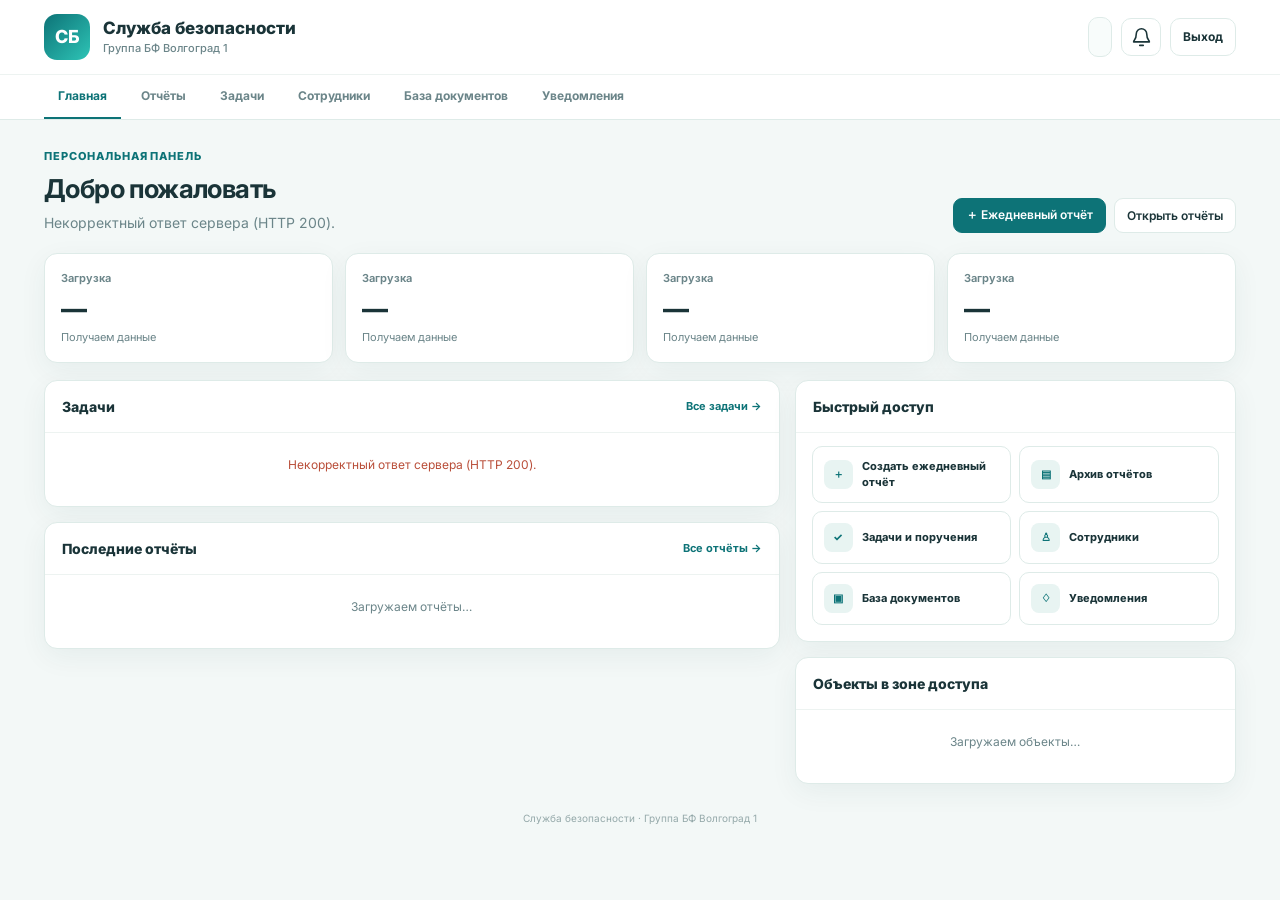
<file: index.html>
<!doctype html>
<html lang="ru"><head>
<meta charset="utf-8"><meta name="viewport" content="width=device-width,initial-scale=1"><meta name="theme-color" content="#f3f8f7">
<title>Главная — СБ</title><link rel="preconnect" href="https://fonts.googleapis.com"><link rel="preconnect" href="https://fonts.gstatic.com" crossorigin>
<link href="https://fonts.googleapis.com/css2?family=Inter:wght@400;500;600;700;800&display=swap" rel="stylesheet"><link rel="stylesheet" href="site-theme.css">
<link rel="stylesheet" href="site-header.css">
<style>
:root{--brand:#0d7377;--ink:#1a3438;--muted:#6b8589;--line:#deebe8;--page:#f3f8f7;--shadow:0 8px 28px rgba(19,67,67,.06)}
*{box-sizing:border-box}body{margin:0;background:var(--page);color:var(--ink);font:14px/1.5 Inter,Arial,sans-serif;min-height:100vh}a{color:inherit;text-decoration:none}
.topbar{position:sticky;top:0;z-index:20;background:rgba(255,255,255,.95);backdrop-filter:blur(16px);border-bottom:1px solid var(--line)}
.top-inner{max-width:1240px;margin:auto;padding:12px 24px;display:flex;align-items:center;justify-content:space-between;gap:16px}
.brand{display:flex;align-items:center;gap:12px}.logo{width:42px;height:42px;border-radius:12px;background:linear-gradient(135deg,#0d7377,#2ec4b6);display:grid;place-items:center;color:#fff;font-size:18px;font-weight:800}
.brand h1{font-size:16px;line-height:1.2;margin:0;font-weight:800}.brand p{font-size:11px;color:var(--muted);margin:3px 0 0}
.header-right{display:flex;align-items:center;justify-content:flex-end;gap:9px;flex-wrap:wrap}.user-chip{padding:6px 11px;border:1px solid var(--line);border-radius:9px;background:#f8fcfb;display:flex;flex-direction:column;line-height:1.3}.user-name{font-size:12px;font-weight:750}.user-meta{font-size:10px;color:var(--muted)}
.btn{border:1px solid var(--line);background:#fff;color:var(--ink);border-radius:9px;padding:8px 12px;font:600 12px Inter,Arial,sans-serif;cursor:pointer;display:inline-flex;align-items:center;justify-content:center;gap:7px}.btn:hover{border-color:#9bc9c5;color:var(--brand)}.btn.primary{background:var(--brand);border-color:var(--brand);color:#fff}
.nav{border-top:1px solid #f0f4f3}.nav-inner{max-width:1240px;margin:auto;padding:0 24px;display:flex;gap:5px;overflow:auto}.nav a{padding:10px 14px;color:var(--muted);font-size:12px;font-weight:650;white-space:nowrap;border-bottom:2px solid transparent}.nav a:hover,.nav a.active{color:var(--brand);border-bottom-color:var(--brand)}
.page{max-width:1240px;margin:auto;padding:28px 24px 50px}.welcome{display:flex;align-items:flex-end;justify-content:space-between;gap:18px;margin-bottom:20px}.eyebrow{font-size:11px;text-transform:uppercase;letter-spacing:.08em;color:var(--brand);font-weight:800}.welcome h2{font-size:26px;letter-spacing:-.6px;margin:4px 0}.welcome p{color:var(--muted);margin:0}.actions{display:flex;gap:8px;flex-wrap:wrap}
.kpis{display:grid;grid-template-columns:repeat(4,minmax(0,1fr));gap:12px;margin-bottom:17px}.kpi{background:#fff;border:1px solid var(--line);border-radius:13px;padding:16px;box-shadow:var(--shadow);min-width:0}.kpi-label{font-size:11px;color:var(--muted);font-weight:650}.kpi-value{font-size:26px;line-height:1.2;font-weight:800;margin-top:7px;overflow-wrap:anywhere}.kpi-note{font-size:11px;color:var(--muted);margin-top:5px}
.grid{display:grid;grid-template-columns:minmax(0,1.25fr) minmax(280px,.75fr);gap:15px;align-items:start}.panel{background:#fff;border:1px solid var(--line);border-radius:13px;box-shadow:var(--shadow);overflow:hidden;margin-bottom:15px}.panel-head{padding:15px 17px;border-bottom:1px solid #edf3f1;display:flex;justify-content:space-between;align-items:center;gap:10px}.panel-head h3{font-size:14px;margin:0;font-weight:800}.panel-head a{font-size:11px;color:var(--brand);font-weight:700}.panel-body{padding:3px 17px 12px}.item{padding:11px 0;border-bottom:1px solid #edf3f1;display:flex;justify-content:space-between;gap:12px;align-items:flex-start}.item:last-child{border:0}.item-main{min-width:0}.item-title{font-size:12px;font-weight:750;overflow-wrap:anywhere}.item-sub{font-size:11px;color:var(--muted);margin-top:3px}.item-side{text-align:right;font-size:10px;color:var(--muted);white-space:nowrap}.tag{display:inline-flex;border-radius:20px;padding:3px 8px;background:#edf6f4;color:#286d6d;font-size:10px;font-weight:750}.tag.warn{background:#fff3df;color:#94610e}.tag.danger{background:#fff0ed;color:#b94e39}
.empty,.loading,.error{padding:20px 8px;text-align:center;color:var(--muted);font-size:12px}.error{color:#b94e39}.notice{background:#f5fbfa;border:1px solid var(--line);border-radius:10px;padding:11px;margin:10px 0}.notice strong{font-size:12px}.notice p{font-size:11px;color:var(--muted);margin:3px 0 0}
.quick-grid{display:grid;grid-template-columns:repeat(2,minmax(0,1fr));gap:8px;padding:13px 16px 16px}.quick{border:1px solid var(--line);border-radius:10px;padding:11px;display:flex;align-items:center;gap:9px;font-size:11px;font-weight:750}.quick:hover{border-color:#9bc9c5;background:#f8fcfb}.quick-icon{width:29px;height:29px;border-radius:8px;background:#e8f4f2;color:var(--brand);display:grid;place-items:center;flex-shrink:0}
.footer{text-align:center;color:#94a8a9;font-size:10px;padding:12px}.login-overlay{position:fixed;inset:0;z-index:100;background:rgba(9,47,49,.42);backdrop-filter:blur(8px);display:none;align-items:center;justify-content:center;padding:18px}.login-overlay.show{display:flex}.login-card{width:370px;max-width:100%;background:#fff;border-radius:17px;padding:27px;box-shadow:0 25px 80px rgba(0,0,0,.18)}.login-card h2{margin:0;font-size:21px}.login-card p{margin:5px 0 18px;color:var(--muted);font-size:12px}.field{margin:12px 0}.field label{display:block;font-size:11px;font-weight:750;margin-bottom:5px}.field input{width:100%;border:1px solid var(--line);border-radius:9px;padding:11px 12px;font:14px Inter,Arial,sans-serif}.login-error{display:none;background:#fff0ed;color:#a63f2d;padding:9px 11px;border-radius:8px;font-size:11px;margin:12px 0}
@media(max-width:850px){.kpis{grid-template-columns:repeat(2,minmax(0,1fr))}.grid{grid-template-columns:1fr}.welcome{align-items:flex-start;flex-direction:column}.top-inner{padding:11px 15px}.nav-inner{padding:0 10px}.page{padding:21px 15px 40px}}
@media(max-width:520px){.brand h1{font-size:14px}.brand p{font-size:10px}.user-chip{max-width:180px}.welcome h2{font-size:22px}.kpi{padding:13px}.kpi-value{font-size:23px}.quick-grid{grid-template-columns:1fr}.btn{padding:8px 9px}}
</style></head>
<body>
<header class="topbar"><div class="top-inner">
<a class="brand" href="index.html"><div class="logo" id="brandLogo">СБ</div><div><h1 id="brandName">Служба безопасности</h1><p id="brandSubtitle">Группа БФ Волгоград 1</p></div></a>
<div class="header-right"><div class="user-chip" id="userChip" hidden><span class="user-name" id="userName"></span><span class="user-meta" id="userMeta"></span></div><a class="btn" id="sbHeaderAddUser" href="add-user.php" hidden>Добавить пользователя</a><a class="btn" id="adminManageLink" href="users.php" hidden>Управление</a><a class="btn" href="notifications.php">Уведомления <span class="tag" id="notificationBadge" hidden>0</span></a><button class="btn" id="logout" type="button">Выход</button></div>
</div><nav class="nav" aria-label="Основная навигация"><div class="nav-inner"><a class="active" href="index.html">Главная</a><a href="reports.php">Отчёты</a><a href="tasks.php">Задачи</a><a href="employees.php">Сотрудники</a><a href="notifications.php">Уведомления</a></div></nav></header>
<main class="page">
<section class="welcome"><div><div class="eyebrow" id="roleLabel">Персональная панель</div><h2 id="greeting">Добро пожаловать</h2><p id="welcomeText">Загружаем вашу сводку…</p></div><div class="actions"><a class="btn primary" href="reports/daily-report.php">＋ Ежедневный отчёт</a><a class="btn" href="reports.php">Открыть отчёты</a></div></section>
<section class="kpis" id="kpis"><div class="kpi"><div class="kpi-label">Загрузка</div><div class="kpi-value">—</div><div class="kpi-note">Получаем данные</div></div><div class="kpi"><div class="kpi-label">Загрузка</div><div class="kpi-value">—</div><div class="kpi-note">Получаем данные</div></div><div class="kpi"><div class="kpi-label">Загрузка</div><div class="kpi-value">—</div><div class="kpi-note">Получаем данные</div></div><div class="kpi"><div class="kpi-label">Загрузка</div><div class="kpi-value">—</div><div class="kpi-note">Получаем данные</div></div></section>
<section class="grid"><div>
<section class="panel"><div class="panel-head"><h3 id="tasksHeading">Задачи</h3><a href="tasks.php">Все задачи →</a></div><div class="panel-body" id="taskList"><div class="loading">Загружаем задачи…</div></div></section>
<section class="panel"><div class="panel-head"><h3 id="reportsHeading">Последние отчёты</h3><a href="reports.php">Все отчёты →</a></div><div class="panel-body" id="reportList"><div class="loading">Загружаем отчёты…</div></div></section>
</div><aside>
<section class="panel"><div class="panel-head"><h3>Быстрый доступ</h3></div><div class="quick-grid">
<a class="quick" href="reports/daily-report.php"><span class="quick-icon">＋</span>Создать ежедневный отчёт</a><a class="quick" href="reports.php"><span class="quick-icon">▤</span>Архив отчётов</a><a class="quick" href="tasks.php"><span class="quick-icon">✓</span>Задачи и поручения</a><a class="quick" href="employees.php"><span class="quick-icon">♙</span>Сотрудники</a><a class="quick" href="documents.php"><span class="quick-icon">▣</span>База документов</a><a class="quick" href="notifications.php"><span class="quick-icon">♢</span>Уведомления</a>
</div></section>

<section class="panel"><div class="panel-head"><h3>Объекты в зоне доступа</h3></div><div class="panel-body" id="objectList"><div class="loading">Загружаем объекты…</div></div></section>
</aside></section><div class="footer">Служба безопасности · Группа БФ Волгоград 1</div></main>
<div class="login-overlay" id="loginOverlay" role="dialog" aria-modal="true" aria-labelledby="loginTitle"><form class="login-card" id="loginForm"><h2 id="loginTitle">Вход в систему</h2><p>Авторизуйтесь, чтобы открыть персональную панель СБ.</p><div class="field"><label for="loginUser">Логин</label><input id="loginUser" autocomplete="username" required></div><div class="field"><label for="loginPass">Пароль</label><input id="loginPass" type="password" autocomplete="current-password" required></div><div class="login-error" id="loginError" role="alert"></div><button class="btn primary" id="loginSubmit" type="submit" style="width:100%">Войти</button></form></div>
<script>
(function(){
'use strict';
const $=id=>document.getElementById(id);let csrf='',user=null;
const roleNames={admin:'Администратор',moderator:'Менеджер по безопасности',user:'Специалист по безопасности'},statusNames={new:'Новая',in_progress:'В работе',review:'На проверке',done:'Выполнена'};
function el(tag,cls,txt){const n=document.createElement(tag);if(cls)n.className=cls;if(txt!==undefined)n.textContent=txt;return n;}
function date(v,year){if(!v)return '—';const d=new Date(String(v).slice(0,10)+'T00:00:00');return isNaN(d)?String(v):d.toLocaleDateString('ru-RU',year?{day:'2-digit',month:'long',year:'numeric'}:{day:'2-digit',month:'short'});}
async function read(r){const raw=await r.text();let d;try{d=JSON.parse(raw);}catch(e){throw new Error('Некорректный ответ сервера (HTTP '+r.status+').');}if(!r.ok||!d.ok)throw new Error(d.error||'Ошибка загрузки данных.');if(d.csrf)csrf=d.csrf;return d;}
function get(action){return fetch('api.php?action='+action,{credentials:'same-origin',cache:'no-store',headers:{Accept:'application/json'}}).then(read);}
function kpi(label,value,note){const c=el('article','kpi');c.append(el('div','kpi-label',label),el('div','kpi-value',String(value)),el('div','kpi-note',note||''));return c;}
function item(title,sub,side,tag,tagClass){const n=el('div','item'),m=el('div','item-main');m.append(el('div','item-title',title));if(sub)m.append(el('div','item-sub',sub));n.append(m);const s=el('div','item-side');if(tag)s.append(el('span','tag '+(tagClass||''),tag));if(side)s.append(el('div','',side));n.append(s);return n;}
function error(id,msg){$(id).replaceChildren(el('div','error',msg));}
function renderTasks(rows){const box=$('taskList');box.replaceChildren();const active=rows.filter(t=>t.status!=='done'),show=(user.role==='user'?active:rows).slice(0,6);if(!show.length){box.append(el('div','empty',rows.length?'Активных задач нет.':'Пока задач нет.'));return;}show.forEach(t=>box.append(item(t.title,(t.object_names||t.object_name)+(user.role==='user'?'':' · '+(t.assignee_names||t.assignee_name||'')),t.due_date?'Срок: '+date(t.due_date):'Без срока',t.is_overdue?'Просрочена':(statusNames[t.status]||t.status),t.is_overdue?'danger':t.status==='review'?'warn':'')));}
function renderReports(rows){const box=$('reportList');box.replaceChildren();const show=rows.slice().sort((a,b)=>String(b.date||'').localeCompare(String(a.date||''))).slice(0,6);if(!show.length){box.append(el('div','empty','За текущий месяц отчётов нет.'));return;}show.forEach(r=>box.append(item(r.employee||'Отчёт сотрудника',r.object||'Объект не указан',date(r.date),'Отчёт')));}
function renderNotices(rows){const box=$('noticeList');box.replaceChildren();const unread=rows.filter(n=>!Number(n.is_read));if(!unread.length){box.append(el('div','empty',rows.length?'Непрочитанных уведомлений нет.':'Пока нет уведомлений.'));return;}unread.slice(0,4).forEach(n=>box.append(item(n.title||'Уведомление',n.message||'',date(n.created_at),'Новое','warn')));}
function renderObjects(objects){const box=$('objectList');box.replaceChildren();let names=user.role==='admin'?objects.map(o=>o.name):(user.object_names||[]);if(!names.length)names=objects.map(o=>o.name);if(!names.length){box.append(el('div','empty','Нет закреплённых объектов.'));return;}names.forEach(n=>box.append(item(n,'Доступ в соответствии с вашей ролью')));}
function renderKpis(summary,recordsCount,employeesCount,objects){const active=Number(summary.active)||0,overdue=Number(summary.overdue)||0,review=Number(summary.review)||0,box=$('kpis');box.replaceChildren();if(user.role==='user'){box.append(kpi('Мои активные задачи',active,'Не завершены'),kpi('Просроченные задачи',overdue,'Требуют внимания'),kpi('Мои отчёты за месяц',recordsCount,'С начала месяца'),kpi('Последний отчёт',summary.last_report?date(summary.last_report,true):'—','По данным архива'));$('welcomeText').textContent='Ваши задачи, сроки и последние отчёты.';$('tasksHeading').textContent='Мои задачи';$('reportsHeading').textContent='Мои последние отчёты';}else{box.append(kpi(user.role==='admin'?'Объекты':'Объекты в зоне ответственности',objects.length,'Доступные объекты'),kpi('Отчёты за месяц',recordsCount,'С начала месяца'),kpi('Активные задачи',active,'Не завершены'),kpi('Сотрудники',employeesCount,'В пределах доступа'));$('welcomeText').textContent=user.role==='admin'?'Сводная информация по всем объектам.':'Сводная информация по закреплённым объектам.';}if(user.role!=='user'&&(review||overdue)){const n=el('div','notice');n.append(el('strong','',review+' задач на проверке · '+overdue+' просрочено'),el('p','','Показатели рассчитаны по задачам, доступным вашей роли.'));$('taskList').prepend(n);}}
async function dashboard(){
 $('greeting').textContent='Здравствуйте, '+(user.full_name||user.username)+'!';
 $('roleLabel').textContent=user.role_name||roleNames[user.role]||'Персональная панель';
 $('userChip').hidden=false;$('userName').textContent=user.full_name||user.username;
 $('userMeta').textContent=(user.role_name||roleNames[user.role]||user.role)+((user.object_names||[]).length?' · '+user.object_names.join(', '):'');
 $('adminManageLink').hidden=user.role!=='admin';
 const data=await get('dashboard_data');
 user=data.user||user;
 const perms=new Set(user.permissions||[]);
 const hideWithout=(selector,permission)=>document.querySelectorAll(selector).forEach(node=>{node.hidden=user.role!=='admin'&&!perms.has(permission);});
 hideWithout('a[href="tasks.php"]','tasks.view');
 hideWithout('a[href="reports.php"],a[href="reports/daily-report.php"]','reports.view');
 hideWithout('a[href="employees.php"]','employees.view');
 hideWithout('a[href="documents.php"]','documents.view');
 renderTasks(data.tasks||[]);
 renderReports(data.reports||[]);

 renderObjects(data.objects||[]);
 const count=Number(data.unread)||0;
 $('notificationBadge').textContent=count>99?'99+':String(count);
 $('notificationBadge').hidden=!count;
 renderKpis({
  active:data.task_summary&&data.task_summary.active,
  overdue:data.task_summary&&data.task_summary.overdue,
  review:data.task_summary&&data.task_summary.review,
  last_report:data.last_report
 },Number(data.reports_count)||0,Number(data.employees_count)||0,data.objects||[]);
}
async function init(){try{const s=await get('status');if(!s.authenticated){$('loginOverlay').classList.add('show');$('loginUser').focus();return;}const pair=new URLSearchParams(location.search).get('pair')||'';if(/^[a-f0-9]{64}$/.test(pair)){location.replace('push.php?pair='+encodeURIComponent(pair));return;}user=s.user;await dashboard();}catch(e){$('welcomeText').textContent=e.message;error('taskList',e.message);}}
$('loginForm').addEventListener('submit',async e=>{e.preventDefault();const b=$('loginSubmit'),msg=$('loginError');b.disabled=true;b.textContent='Проверяем…';msg.style.display='none';try{const s=await get('status'),body=new URLSearchParams({username:$('loginUser').value.trim(),password:$('loginPass').value,csrf:csrf||s.csrf||''});const r=await fetch('api.php?action=login',{method:'POST',credentials:'same-origin',headers:{'Content-Type':'application/x-www-form-urlencoded;charset=UTF-8','Accept':'application/json'},body:body.toString()});await read(r);const pair=new URLSearchParams(location.search).get('pair')||'';if(/^[a-f0-9]{64}$/.test(pair)){location.href='push.php?pair='+encodeURIComponent(pair);}else{window.location.reload();}}catch(err){msg.textContent=err.message;msg.style.display='block';b.disabled=false;b.textContent='Войти';}});
$('logout').addEventListener('click',async()=>{try{await fetch('api.php?action=logout',{method:'POST',credentials:'same-origin',headers:{'Content-Type':'application/json'},body:JSON.stringify({csrf})});}finally{window.location.reload();}});
function ping(){if(document.visibilityState!=='hidden')fetch('api.php?action=presence_ping',{credentials:'same-origin',cache:'no-store'}).catch(()=>{});}ping();setInterval(ping,60000);document.addEventListener('visibilitychange',ping);init();
})();
</script><script src="site-header.js"></script>
</body></html>
</file>
<file: site-theme.css>
/* Общая визуальная основа всех страниц SB. Компонентные стили страниц сохраняют свою компоновку. */
:root{
  --sb-brand:#0D7377;
  --sb-brand-dark:#0A5C5F;
  --sb-brand-soft:#E8F4F2;
  --sb-page:#F3F8F7;
  --sb-ink:#1A3438;
  --sb-muted:#5A777B;
  --sb-line:#DCE9E7;
  --sb-focus:rgba(13,115,119,.16);
}
html{scroll-behavior:smooth}
body{font-family:Inter,-apple-system,BlinkMacSystemFont,"Segoe UI",Arial,sans-serif;color:var(--sb-ink);background:var(--sb-page)!important}
button,input,select,textarea{font-family:inherit}
:where(.panel,.card,.summary-card,.progress-card){border-color:var(--sb-line)}
:where(input,select,textarea){border-color:var(--sb-line)}
:where(button,.btn,.linkbtn){border-radius:10px}
:where(.app-header,header,.topbar){border-color:var(--sb-line)}
a{color:var(--sb-brand)}
button:focus-visible,a:focus-visible,input:focus-visible,select:focus-visible,textarea:focus-visible,summary:focus-visible{
  outline:3px solid var(--sb-focus);
  outline-offset:2px;
}
button:disabled{cursor:not-allowed}
::selection{background:rgba(46,196,182,.22);color:var(--sb-ink)}
@media(prefers-reduced-motion:reduce){
  *,*::before,*::after{scroll-behavior:auto!important;animation-duration:.01ms!important;animation-iteration-count:1!important;transition-duration:.01ms!important}
}
</file>
<file: site-header.css>
@import url("https://fonts.googleapis.com/css2?family=Inter:wght@400;500;600;700;800&display=swap");
/* Единый размер и стиль шапки на всех страницах СБ */
:root{--sb-header-ink:#1a3438;--sb-header-muted:#6b8589;--sb-header-line:#deebe8;--sb-header-brand:#0d7377}
.sb-site-header,.topbar,.app-header{position:sticky!important;top:0!important;z-index:100!important;width:100%!important;margin:0!important;padding:0!important;background:rgba(255,255,255,.96)!important;border-bottom:1px solid var(--sb-header-line)!important;color:var(--sb-header-ink)!important;box-shadow:none!important;backdrop-filter:blur(14px)!important;-webkit-backdrop-filter:blur(14px)!important}
.sb-site-top,.top-inner,.app-header-inner{width:100%!important;max-width:1240px!important;min-height:64px!important;height:auto!important;margin:0 auto!important;padding:10px 24px!important;display:flex!important;align-items:center!important;justify-content:space-between!important;gap:16px!important;box-sizing:border-box!important}
.sb-site-brand,.topbar .brand,.app-header .brand{display:flex!important;align-items:center!important;gap:11px!important;min-width:0!important;margin:0!important;text-decoration:none!important;color:var(--sb-header-ink)!important}
.sb-site-logo,.topbar .logo,.app-header .brand-logo{width:42px!important;height:42px!important;min-width:42px!important;max-width:42px!important;flex:0 0 42px!important;padding:0!important;margin:0!important;border:0!important;border-radius:12px!important;background:linear-gradient(135deg,#0d7377,#2ec4b6)!important;display:grid!important;place-items:center!important;color:#fff!important;font-family:Inter,Arial,sans-serif!important;font-size:17px!important;font-weight:800!important;line-height:1!important;box-shadow:none!important;transform:none!important}
.sb-site-brand-text,.topbar .brand>div:not(.logo),.app-header .brand-text{display:flex!important;flex-direction:column!important;justify-content:center!important;min-width:0!important;line-height:1.25!important;margin:0!important}
.sb-site-brand-text strong,.topbar .brand h1,.app-header .brand-text h1{display:block!important;margin:0!important;padding:0!important;color:var(--sb-header-ink)!important;font-family:Inter,Arial,sans-serif!important;font-size:15px!important;font-weight:800!important;line-height:1.2!important;letter-spacing:0!important;white-space:nowrap!important}
.sb-site-brand-text small,.topbar .brand p,.app-header .brand-text span{display:block!important;margin:3px 0 0!important;padding:0!important;color:var(--sb-header-muted)!important;font-family:Inter,Arial,sans-serif!important;font-size:10px!important;font-weight:500!important;line-height:1.25!important}
.sb-site-actions,.topbar .header-right,.app-header .header-actions{display:flex!important;align-items:center!important;justify-content:flex-end!important;gap:8px!important;flex-wrap:wrap!important;min-width:0!important;margin:0!important;padding:0!important}
.sb-site-user,.topbar .user-chip,.app-header .user-chip{display:flex!important;flex-direction:column!important;justify-content:center!important;gap:2px!important;min-height:36px!important;max-width:300px!important;margin:0!important;padding:5px 10px!important;border:1px solid var(--sb-header-line)!important;border-radius:9px!important;background:#f8fcfb!important;color:var(--sb-header-ink)!important;line-height:1.25!important;box-sizing:border-box!important}
.sb-site-user strong,.topbar .user-name,.app-header .user-chip-name{display:block!important;margin:0!important;color:var(--sb-header-ink)!important;font-family:Inter,Arial,sans-serif!important;font-size:11px!important;font-weight:750!important;line-height:1.25!important}
.sb-site-user small,.topbar .user-meta,.app-header .user-chip-role{display:block!important;margin:0!important;color:var(--sb-header-muted)!important;font-family:Inter,Arial,sans-serif!important;font-size:9px!important;font-weight:500!important;line-height:1.25!important}
.sb-site-notice,.sb-site-manage,.sb-site-logout,.topbar .header-right>.btn,.app-header .header-actions>.btn{display:inline-flex!important;align-items:center!important;justify-content:center!important;gap:6px!important;min-width:0!important;min-height:36px!important;height:36px!important;margin:0!important;padding:0 11px!important;border:1px solid var(--sb-header-line)!important;border-radius:9px!important;background:#fff!important;color:var(--sb-header-ink)!important;font-family:Inter,Arial,sans-serif!important;font-size:11px!important;font-weight:700!important;line-height:1!important;text-decoration:none!important;white-space:nowrap!important;box-shadow:none!important;transform:none!important;cursor:pointer!important;box-sizing:border-box!important}
.sb-site-notice:hover,.sb-site-manage:hover,.sb-site-logout:hover,.topbar .header-right>.btn:hover,.app-header .header-actions>.btn:hover{border-color:#9bc9c5!important;background:#f8fcfb!important;color:var(--sb-header-brand)!important}
.sb-site-notice span,.topbar .header-right .tag,.app-header #notificationBadge{display:inline-flex;align-items:center;justify-content:center;min-width:17px;height:17px;margin:0;padding:0 4px;border:0;border-radius:20px;background:#d94841;color:#fff;font-family:Inter,Arial,sans-serif;font-size:9px;line-height:17px;text-align:center}
.sb-site-nav,.nav{display:block!important;width:100%!important;margin:0!important;padding:0!important;border-top:1px solid #f0f4f3!important;background:transparent!important}
.sb-site-nav-inner,.nav-inner{width:100%!important;max-width:1240px!important;min-height:40px!important;height:auto!important;margin:0 auto!important;padding:0 24px!important;display:flex!important;align-items:stretch!important;gap:5px!important;overflow-x:auto!important;box-sizing:border-box!important}
.sb-site-nav a,.nav a{display:flex!important;align-items:center!important;min-height:40px!important;height:40px!important;margin:0!important;padding:0 13px!important;border:0!important;border-bottom:2px solid transparent!important;border-radius:0!important;background:transparent!important;color:var(--sb-header-muted)!important;font-family:Inter,Arial,sans-serif!important;font-size:11px!important;font-weight:700!important;line-height:1!important;text-decoration:none!important;white-space:nowrap!important;box-shadow:none!important}
.sb-site-nav a:hover,.sb-site-nav a.active,.nav a:hover,.nav a.active{border-bottom:2px solid var(--sb-header-brand)!important;background:transparent!important;color:var(--sb-header-brand)!important}
.app-header .brand-logo svg{display:none!important}.app-header .brand-logo:before{content:"СБ";font-family:Inter,Arial,sans-serif;font-size:17px;font-weight:800;line-height:1;color:#fff}
@media(max-width:700px){
 .sb-site-top,.top-inner,.app-header-inner{min-height:60px!important;padding:9px 14px!important;gap:10px!important}
 .sb-site-logo,.topbar .logo,.app-header .brand-logo{width:38px!important;height:38px!important;min-width:38px!important;max-width:38px!important;flex-basis:38px!important;font-size:15px!important}
 .sb-site-brand-text strong,.topbar .brand h1,.app-header .brand-text h1{font-size:13px!important}
 .sb-site-brand-text small,.topbar .brand p,.app-header .brand-text span{font-size:9px!important}
 .sb-site-actions,.topbar .header-right,.app-header .header-actions{gap:6px!important}
 .sb-site-user,.topbar .user-chip,.app-header .user-chip{max-width:190px!important;padding:5px 7px!important}
 .sb-site-user strong,.topbar .user-name,.app-header .user-chip-name{font-size:10px!important}
 .sb-site-user small,.topbar .user-meta,.app-header .user-chip-role{font-size:8px!important}
 .sb-site-notice,.sb-site-manage,.sb-site-logout,.topbar .header-right>.btn,.app-header .header-actions>.btn{min-height:32px!important;height:32px!important;padding:0 8px!important;font-size:10px!important}
 .sb-site-nav-inner,.nav-inner{min-height:38px!important;padding:0 8px!important}
 .sb-site-nav a,.nav a{min-height:38px!important;height:38px!important;padding:0 10px!important;font-size:10px!important}
}
@media(max-width:480px){
 .sb-site-top,.top-inner,.app-header-inner{flex-wrap:wrap!important;justify-content:flex-start!important}
 .sb-site-actions,.topbar .header-right,.app-header .header-actions{width:100%!important;justify-content:flex-start!important}
 .sb-site-user,.topbar .user-chip,.app-header .user-chip{max-width:100%!important;margin-right:auto!important}
 .sb-site-brand,.topbar .brand,.app-header .brand{flex:1 1 auto!important}
}


/* Финальная единая геометрия шапки для всех вариантов разметки СБ */
.sb-site-header,.topbar,.app-header,.sb-topbar{
  position:sticky!important;top:0!important;z-index:100!important;
  width:100%!important;margin:0!important;padding:0!important;
  background:rgba(255,255,255,.97)!important;border-bottom:1px solid var(--sb-header-line)!important;
  box-shadow:none!important;backdrop-filter:blur(16px)!important;-webkit-backdrop-filter:blur(16px)!important
}
.sb-site-top,.top-inner,.app-header-inner,.sb-top-inner{
  width:100%!important;max-width:1240px!important;min-height:74px!important;height:auto!important;
  margin:0 auto!important;padding:13px 24px!important;box-sizing:border-box!important;
  display:flex!important;align-items:center!important;justify-content:space-between!important;gap:18px!important
}
.sb-site-brand,.topbar .brand,.app-header .brand,.sb-brand{
  display:flex!important;align-items:center!important;gap:13px!important;min-width:0!important;
  margin:0!important;text-decoration:none!important;color:var(--sb-header-ink)!important
}
.sb-site-logo,.topbar .logo,.app-header .brand-logo,.sb-logo{
  width:46px!important;height:46px!important;min-width:46px!important;max-width:46px!important;flex:0 0 46px!important;
  padding:0!important;margin:0!important;border:0!important;border-radius:13px!important;
  background:linear-gradient(135deg,#0d7377,#2ec4b6)!important;display:grid!important;place-items:center!important;
  color:#fff!important;font-family:Inter,Arial,sans-serif!important;font-size:18px!important;font-weight:800!important;
  line-height:1!important;box-shadow:none!important;transform:none!important
}
.sb-site-brand-text,.topbar .brand>div:not(.logo),.app-header .brand-text,.sb-brand-text{
  display:flex!important;flex-direction:column!important;justify-content:center!important;min-width:0!important;
  margin:0!important;padding:0!important;line-height:1.25!important
}
.sb-site-brand-text strong,.topbar .brand h1,.app-header .brand-text h1,.sb-brand-text strong{
  display:block!important;margin:0!important;padding:0!important;color:var(--sb-header-ink)!important;
  font-family:Inter,Arial,sans-serif!important;font-size:17px!important;font-weight:800!important;
  line-height:1.2!important;letter-spacing:0!important;white-space:nowrap!important
}
.sb-site-brand-text small,.topbar .brand p,.app-header .brand-text span,.sb-brand-text small{
  display:block!important;margin:4px 0 0!important;padding:0!important;color:var(--sb-header-muted)!important;
  font-family:Inter,Arial,sans-serif!important;font-size:11px!important;font-weight:500!important;line-height:1.25!important
}
.sb-site-actions,.topbar .header-right,.app-header .header-actions,.sb-header-right{
  display:flex!important;align-items:center!important;justify-content:flex-end!important;gap:9px!important;
  flex-wrap:wrap!important;min-width:0!important;margin:0!important;padding:0!important
}
.sb-site-user,.topbar .user-chip,.app-header .user-chip,.sb-user-chip{
  display:flex!important;flex-direction:column!important;justify-content:center!important;gap:2px!important;
  min-height:40px!important;max-width:300px!important;margin:0!important;padding:6px 11px!important;
  border:1px solid var(--sb-header-line)!important;border-radius:10px!important;background:#f8fcfb!important;
  color:var(--sb-header-ink)!important;line-height:1.25!important;box-sizing:border-box!important
}
.sb-site-user strong,.topbar .user-name,.app-header .user-chip-name,.sb-user-name{
  display:block!important;margin:0!important;color:var(--sb-header-ink)!important;
  font-family:Inter,Arial,sans-serif!important;font-size:12px!important;font-weight:750!important;line-height:1.25!important
}
.sb-site-user small,.topbar .user-meta,.app-header .user-chip-role,.sb-user-meta{
  display:block!important;margin:0!important;color:var(--sb-header-muted)!important;
  font-family:Inter,Arial,sans-serif!important;font-size:10px!important;font-weight:500!important;line-height:1.25!important
}
.sb-site-notice,.sb-site-manage,.sb-site-logout,.topbar .header-right>.btn,.app-header .header-actions>.btn,.sb-header-btn{
  display:inline-flex!important;align-items:center!important;justify-content:center!important;gap:6px!important;
  min-width:0!important;min-height:38px!important;height:38px!important;margin:0!important;padding:0 12px!important;
  border:1px solid var(--sb-header-line)!important;border-radius:10px!important;background:#fff!important;
  color:var(--sb-header-ink)!important;font-family:Inter,Arial,sans-serif!important;font-size:12px!important;
  font-weight:700!important;line-height:1!important;text-decoration:none!important;white-space:nowrap!important;
  box-shadow:none!important;transform:none!important;cursor:pointer!important;box-sizing:border-box!important
}
.sb-site-notice:hover,.sb-site-manage:hover,.sb-site-logout:hover,.topbar .header-right>.btn:hover,
.app-header .header-actions>.btn:hover,.sb-header-btn:hover{
  border-color:#9bc9c5!important;background:#f8fcfb!important;color:var(--sb-header-brand)!important
}
.sb-site-notice span,.topbar .header-right .tag,.app-header #notificationBadge,.sb-header-btn #notificationBadge{
  display:inline-flex;align-items:center;justify-content:center;min-width:18px;height:18px;margin:0;padding:0 5px;
  border:0;border-radius:20px;background:#d94841;color:#fff;font-family:Inter,Arial,sans-serif;
  font-size:10px;line-height:18px;text-align:center
}
.sb-site-nav,.nav,.sb-nav{display:block!important;width:100%!important;margin:0!important;padding:0!important;
  border-top:1px solid #edf3f1!important;background:transparent!important}
.sb-site-nav-inner,.nav-inner,.sb-nav-inner{
  width:100%!important;max-width:1240px!important;min-height:44px!important;height:auto!important;margin:0 auto!important;
  padding:0 24px!important;display:flex!important;align-items:stretch!important;gap:6px!important;
  overflow-x:auto!important;box-sizing:border-box!important
}
.sb-site-nav a,.nav a,.sb-nav a{
  display:flex!important;align-items:center!important;min-height:44px!important;height:44px!important;
  margin:0!important;padding:0 14px!important;border:0!important;border-bottom:2px solid transparent!important;
  border-radius:0!important;background:transparent!important;color:var(--sb-header-muted)!important;
  font-family:Inter,Arial,sans-serif!important;font-size:12px!important;font-weight:700!important;
  line-height:1!important;text-decoration:none!important;white-space:nowrap!important;box-shadow:none!important
}
.sb-site-nav a:hover,.sb-site-nav a.active,.nav a:hover,.nav a.active,.sb-nav a:hover,.sb-nav a.active{
  border-bottom:2px solid var(--sb-header-brand)!important;background:transparent!important;color:var(--sb-header-brand)!important
}
@media(max-width:700px){
 .sb-site-top,.top-inner,.app-header-inner,.sb-top-inner{min-height:66px!important;padding:10px 15px!important;gap:11px!important}
 .sb-site-logo,.topbar .logo,.app-header .brand-logo,.sb-logo{width:42px!important;height:42px!important;min-width:42px!important;max-width:42px!important;flex-basis:42px!important;font-size:16px!important}
 .sb-site-brand-text strong,.topbar .brand h1,.app-header .brand-text h1,.sb-brand-text strong{font-size:14px!important}
 .sb-site-brand-text small,.topbar .brand p,.app-header .brand-text span,.sb-brand-text small{font-size:10px!important}
 .sb-site-actions,.topbar .header-right,.app-header .header-actions,.sb-header-right{gap:7px!important}
 .sb-site-user,.topbar .user-chip,.app-header .user-chip,.sb-user-chip{max-width:210px!important;padding:5px 8px!important}
 .sb-site-user strong,.topbar .user-name,.app-header .user-chip-name,.sb-user-name{font-size:11px!important}
 .sb-site-user small,.topbar .user-meta,.app-header .user-chip-role,.sb-user-meta{font-size:9px!important}
 .sb-site-notice,.sb-site-manage,.sb-site-logout,.topbar .header-right>.btn,.app-header .header-actions>.btn,.sb-header-btn{min-height:34px!important;height:34px!important;padding:0 9px!important;font-size:11px!important}
 .sb-site-nav-inner,.nav-inner,.sb-nav-inner{min-height:40px!important;padding:0 9px!important}
 .sb-site-nav a,.nav a,.sb-nav a{min-height:40px!important;height:40px!important;padding:0 11px!important;font-size:11px!important}
}
@media(max-width:480px){
 .sb-site-top,.top-inner,.app-header-inner,.sb-top-inner{flex-wrap:wrap!important;justify-content:flex-start!important}
 .sb-site-actions,.topbar .header-right,.app-header .header-actions,.sb-header-right{width:100%!important;justify-content:flex-start!important}
 .sb-site-user,.topbar .user-chip,.app-header .user-chip,.sb-user-chip{max-width:100%!important;margin-right:auto!important}
 .sb-site-brand,.topbar .brand,.app-header .brand,.sb-brand{flex:1 1 auto!important}
}


/* Единая гарнитура для всей шапки и навигации на всех страницах */
.sb-site-header,.sb-site-header *,.sb-site-nav,.sb-site-nav *,
.topbar,.topbar *,.nav,.nav *,
.app-header,.app-header *,.sb-topbar,.sb-topbar *,.sb-nav,.sb-nav *{
  font-family:Inter,Arial,sans-serif!important;
}


/* Скрывать счётчик уведомлений, когда он помечен как hidden (в том числе при нуле) */
.sb-site-notice span[hidden],
.sb-header-btn #notificationBadge[hidden],
.topbar .header-right .tag[hidden],
.app-header #notificationBadge[hidden]{
  display:none!important;
}

/* Ролевые кнопки шапки: hidden должен иметь приоритет над стилями кнопок */
.sb-site-actions [hidden],
.topbar .header-right>.btn[hidden],
.app-header .header-actions>.btn[hidden],
.sb-header-btn[hidden],
.sb-site-manage[hidden]{display:none!important;}


/* Выпадающий центр уведомлений и кнопка-колокольчик */
.sb-notice-anchor{position:relative!important}
.sb-notification-trigger{position:relative!important;min-width:40px!important;width:40px!important;padding:0 8px!important;gap:0!important}
.sb-notification-trigger svg{display:block;flex:0 0 auto}
.sb-notification-trigger #sbHeaderBadge,.sb-notification-trigger #notificationBadge,.sb-notification-trigger .tag{position:absolute;top:-5px;right:-5px;min-width:17px!important;height:17px!important;padding:0 4px!important;border:2px solid #fff!important;border-radius:20px!important;background:#d94841!important;color:#fff!important;font-size:9px!important;line-height:13px!important}
.sb-notification-trigger [hidden]{display:none!important}
.sb-notification-dropdown{position:absolute;z-index:1005;top:calc(100% + 10px);right:0;width:min(390px,calc(100vw - 24px));max-height:min(570px,calc(100vh - 100px));overflow:hidden;display:flex;flex-direction:column;background:#fff;border:1px solid #dce8e7;border-radius:15px;box-shadow:0 16px 48px rgba(20,54,58,.18);color:#18343a;text-align:left}
.sb-notification-dropdown[hidden]{display:none!important}
.sb-notice-head{display:flex;align-items:center;justify-content:space-between;gap:12px;padding:15px 16px;border-bottom:1px solid #edf2f2}
.sb-notice-head strong{font-size:14px;font-weight:800}
.sb-notice-count{font-size:11px;color:#71858a;white-space:nowrap}
.sb-notice-list{overflow-y:auto;min-height:60px}
.sb-notice-item{display:flex;align-items:flex-start;gap:8px;padding:12px 14px;border-bottom:1px solid #f0f4f4}
.sb-notice-item.is-unread{background:#f5fbfa}
.sb-notice-content{display:flex;flex:1;min-width:0;flex-direction:column;gap:4px;color:#18343a;text-decoration:none}
.sb-notice-content strong{font-size:12px;line-height:1.35;font-weight:800}
.sb-notice-content span{font-size:11px;line-height:1.4;color:#536a70;overflow-wrap:anywhere}
.sb-notice-content small{font-size:10px;color:#829398}
.sb-notice-mark{flex:0 0 auto;border:0;background:transparent;color:#08777b;font:700 10px Inter,Arial,sans-serif;cursor:pointer;padding:4px}
.sb-notice-mark:hover{text-decoration:underline}
.sb-notice-empty{padding:25px 16px;text-align:center;color:#71858a;font-size:12px}
.sb-notice-foot{display:flex;align-items:center;justify-content:space-between;gap:10px;padding:11px 14px;background:#fbfdfd}
.sb-notice-foot a,.sb-notice-read-all{border:0;background:none;color:#08777b;font:700 11px Inter,Arial,sans-serif;text-decoration:none;cursor:pointer;padding:4px}
.sb-notice-foot a:hover,.sb-notice-read-all:hover{text-decoration:underline}
@media(max-width:700px){.sb-notification-dropdown{right:-6px;width:min(360px,calc(100vw - 18px));max-height:calc(100vh - 85px)}}


/* Список уведомлений ограничивается высотой первых трёх карточек скриптом */
.sb-notification-dropdown{
  height:auto;
  min-height:0;
  max-height:min(570px,calc(100vh - 100px));
}
.sb-notice-list{
  flex:0 1 auto;
  min-height:0;
  overflow-y:auto;
  overscroll-behavior:contain;
  -webkit-overflow-scrolling:touch;
}
.sb-notice-foot{flex:0 0 auto}
@media(max-width:700px){
  .sb-notification-dropdown{
    position:fixed;
    top:calc(env(safe-area-inset-top,0px) + 72px);
    right:9px;
    bottom:auto;
    left:auto;
    width:min(360px,calc(100vw - 18px));
    height:auto;
    min-height:0;
    max-height:min(390px,calc(100dvh - env(safe-area-inset-top,0px) - 92px));
  }
  .sb-notice-list{
    flex:0 1 auto;
    min-height:0;
    overflow-y:auto;
    overscroll-behavior:contain;
    -webkit-overflow-scrolling:touch;
  }
}
@media(max-width:480px){
  .sb-notification-dropdown{
    top:calc(env(safe-area-inset-top,0px) + 112px);
    right:9px;
    bottom:auto;
    width:calc(100vw - 18px);
    max-height:min(390px,calc(100dvh - env(safe-area-inset-top,0px) - 132px));
  }
}
</file>
